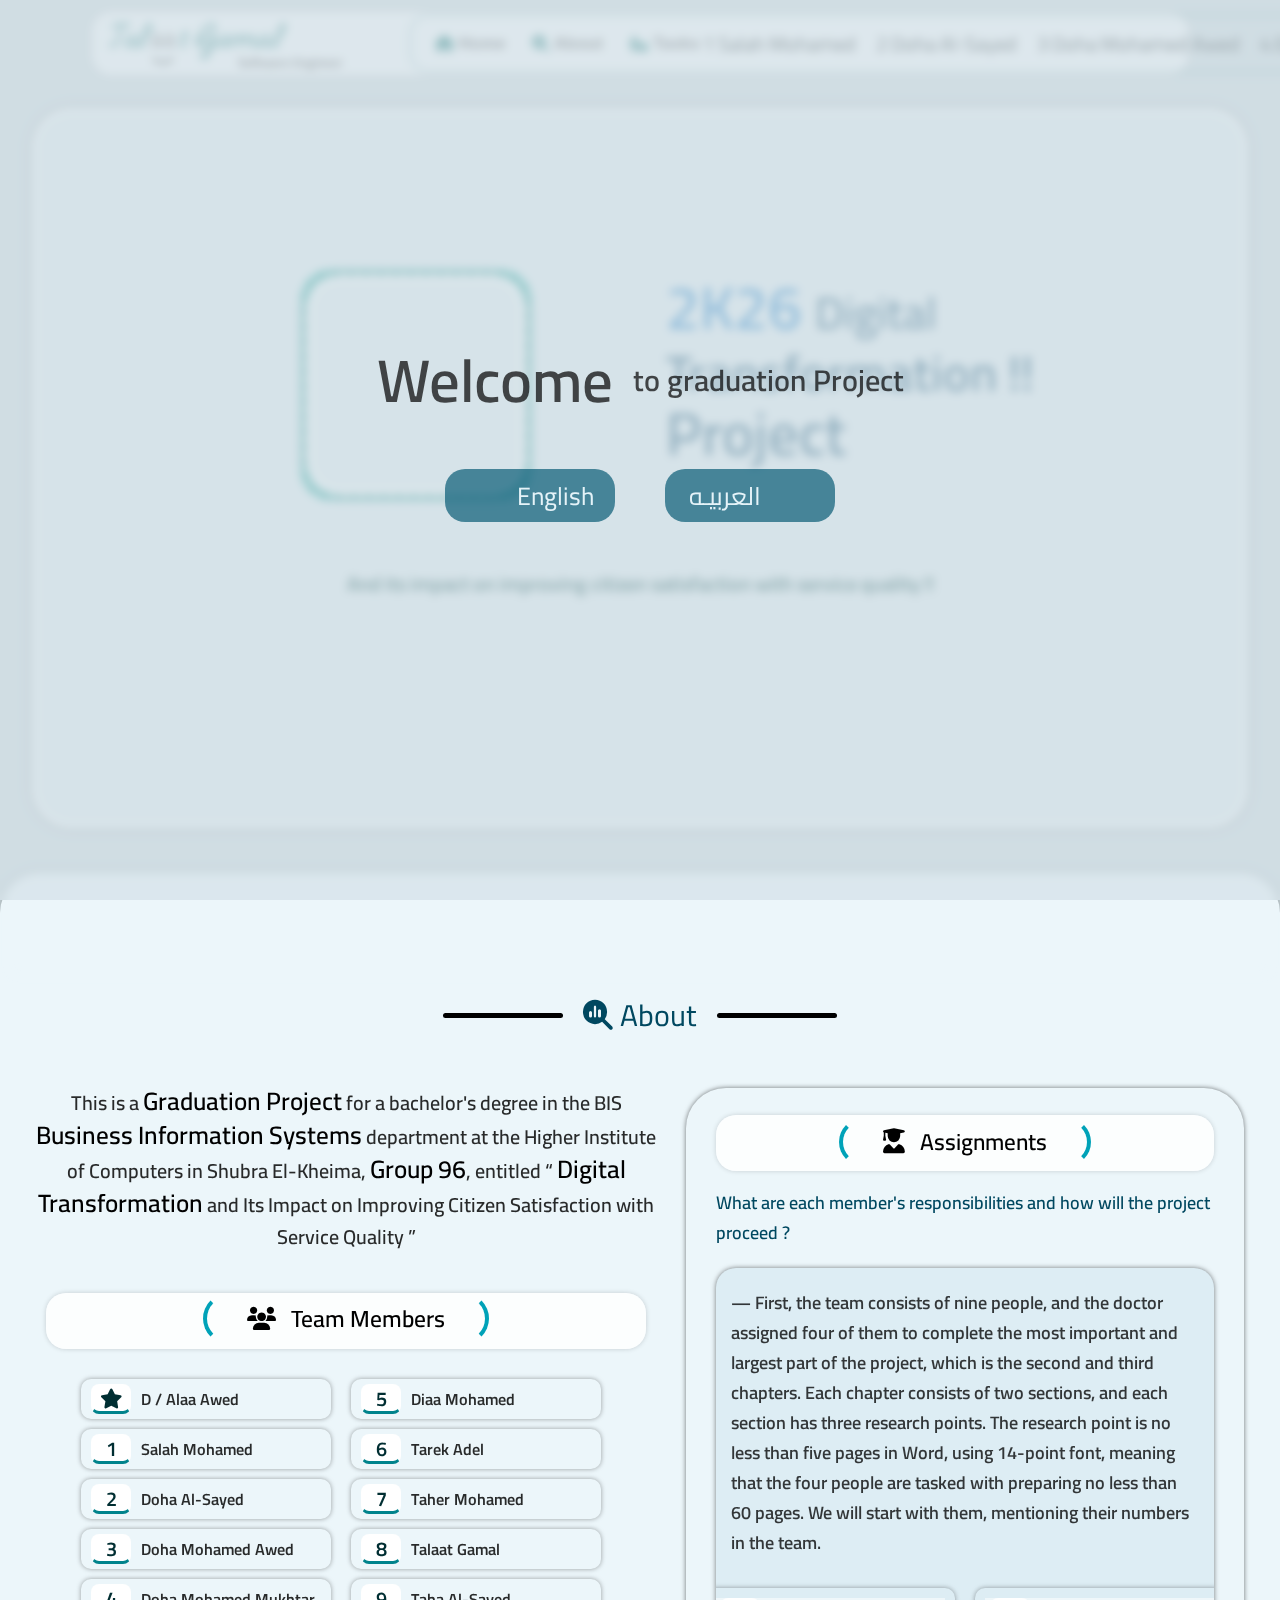
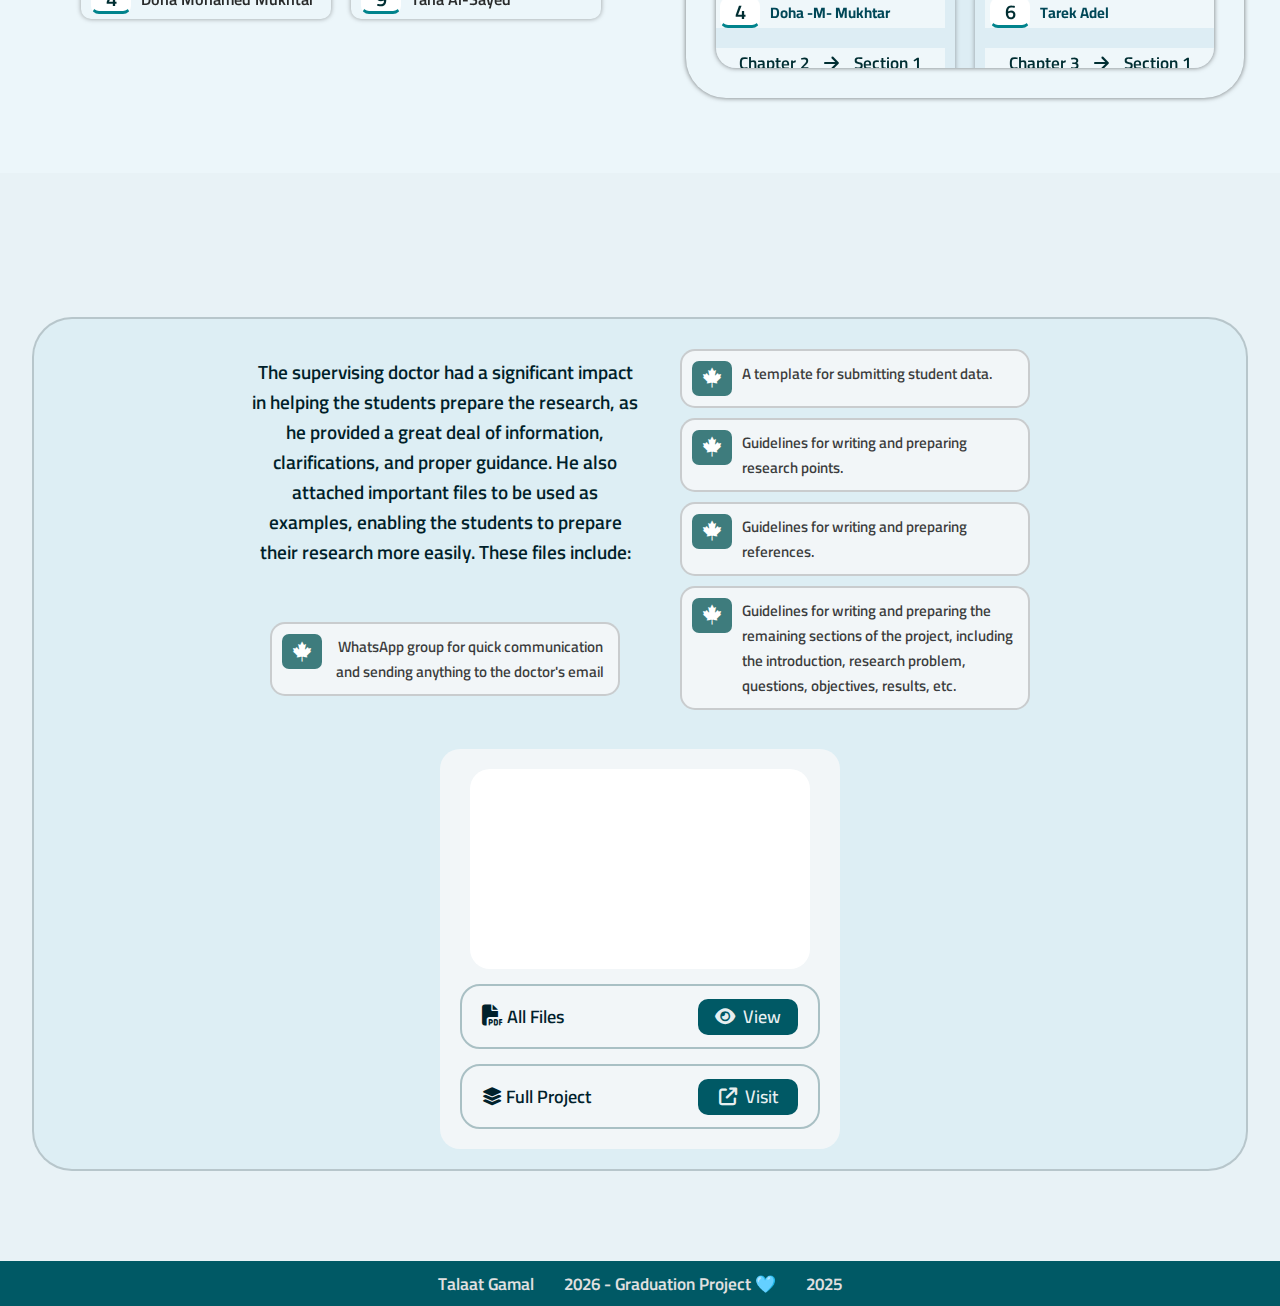
<file: index.html>
<!DOCTYPE html>
<html lang="en">
<head>
    <meta charset="UTF-8">
    <meta name="viewport" content="width=device-width, initial-scale=1.0">
    <title>Grad Project</title>
    <link rel="stylesheet" href="in/intro.css">
    <link rel="stylesheet" href="CSS/home.css">
    <link rel="stylesheet" href="CSS/about.css">
    <link rel="stylesheet" href="CSS/sidebar.css">
    <link rel="stylesheet" href="CSS/tasks.css">
    <link rel="stylesheet" href="CSS/style.css">
    <link rel="icon" href="https://cdn-icons-png.flaticon.com/512/201/201799.png">
    <!-- fonts -->
    <link rel="preconnect" href="https://fonts.googleapis.com">
    <link rel="preconnect" href="https://fonts.gstatic.com" crossorigin>
    <link href="https://fonts.googleapis.com/css2?family=Cairo:wght@500..800&family=Playwrite+IN:wght@100..400&display=swap" rel="stylesheet">    
    <!-- font awesome -->
    <link rel="stylesheet" href="https://cdnjs.cloudflare.com/ajax/libs/font-awesome/6.6.0/css/all.min.css">
    
</head>
<body id="body">

    
<!-- intro -->
    <div class="intro-page">
        <div class="intro" id="intro">

            <div class="nn-cover2" id="nn-cover2">
                <div class="in-intro2">
                    <h3 class="title"><span>Welcome</span> to graduation Project</h3>
                    <div class="lang">
                        <div class="en" id="en"><div class="img" id="img1"></div>English</div>
                        <div class="ar" id="ar">العربيـه <div class="img" id="img2"></div></div>
                    </div>
                </div>
            </div>

        </div>
    </div>
<!-- end intro -->


    <header>
        <a href="index.html" class="logo">
            <h2>Tal<span class="aa">aa</span>t Gamal <spana>Software Engineer</spana></h2>
        </a>
        <nav>
            <ul>
                <li><a href="#home"><i class="fa-solid fa-house"></i> Home</a></li>
                <li><a href="#about"><i class="fa-solid fa-magnifying-glass-chart"></i> About</a></li>
                <li class="dropdown">
                    <a href="#" id="tasksBtn"><i class="fa-solid fa-person-circle-check" id="tr"></i> Tasks</a>
                    <ul class="dropdown-menu" id="studentsList">
                        <li><h4 class="salah-btn    member-btn"><span>1</span> Salah Mohamed </h4></li>
                        <li><h4 class="doha-s-btn   member-btn"><span>2</span> Doha Al-Sayed </h4></li>
                        <li><h4 class="doha-m-a-btn member-btn"><span>3</span> Doha Mohamed Awed</h4></li>
                        <li><h4 class="doha-m-m-btn member-btn"><span>4</span> Doha Mohamed Mukhtar</h4></li>
                        <li><h4 class="diaa-btn     member-btn"><span>5</span> Diaa Mohamed</h4></li>
                        <li><h4 class="tarek-a-btn  member-btn"><span>6</span> Tarek Adel</h4></li>
                        <li><h4 class="taher-btn    member-btn"><span>7</span> Taher Mohamed</h4></li>
                        <li><h4 class="talaat-btn   member-btn"><span>8</span> Talaat Gamal</h4></li>
                        <li><h4 class="taha-btn     member-btn"><span>9</span> Taha Al-Sayed</h4></li>
                    </ul>
                </li>
                <li><a href="project.html"><i class="fa-solid fa-arrows-to-eye"></i> Full Project</a></li>
                <li><a href="https://talaatgamal.github.io/My-Portfolio/" target="_blank" id="dev"><i class="fa-solid fa-code"></i> Dev</a></li>
            </ul>
        </nav>
        <div class="side-icon" id="icon">
            <i class="fa-solid fa-bars" id="bars"></i>
            <i class="fa-solid fa-xmark" id="x-mark"></i>
        </div>
    </header>
    <div class="side" id="side">
        <div class="side-in">
            <!-- <i class="fa-solid fa-graduation-cap" id="i-log"><span>Senior 2K26</span></i> -->
            <div class="img"></div>
            <!-- <i class="fa-solid fa-user-graduate" id="i-log"><span>Senior 2026</span></i> -->
            <ul class="ul-1">
                <li><a href="#home"><i class="fa-solid fa-house"></i> Home</a></li>
                <li><a href="#about"><i class="fa-solid fa-magnifying-glass-chart"></i> About</a></li>
                <li class="dropdown2">
                    <a href="#" id="tasksBtn2"><i class="fa-solid fa-person-circle-check" id="tr"></i> Tasks</a>
                    <ul class="dropdown-menu2" id="studentsList2">
                        <div class="back">
                            <div class="back-btn" id="back-btn"><i class="fa-solid fa-arrow-up-wide-short"></i> Fold</div>
                            <i class="fa-solid fa-user-graduate" id="man"></i>
                        </div>
                        <li><h4 class="salah-btn    member-btn"><span>1</span> Salah Mohamed </h4></li>
                        <li><h4 class="doha-s-btn   member-btn"><span>2</span> Doha Al-Sayed </h4></li>
                        <li><h4 class="doha-m-a-btn member-btn"><span>3</span> Doha Mohamed Awed</h4></li>
                        <li><h4 class="doha-m-m-btn member-btn"><span>4</span> Doha Mohamed Mukhtar</h4></li>
                        <li><h4 class="diaa-btn     member-btn"><span>5</span> Diaa Mohamed</h4></li>
                        <li><h4 class="tarek-a-btn  member-btn"><span>6</span> Tarek Adel</h4></li>
                        <li><h4 class="taher-btn    member-btn"><span>7</span> Taher Mohamed</h4></li>
                        <li><h4 class="talaat-btn   member-btn"><span>8</span> Talaat Gamal</h4></li>
                        <li><h4 class="taha-btn     member-btn"><span>9</span> Taha Al-Sayed</h4></li>
                    </ul>
                </li>
                <li><a href="project.html"><i class="fa-solid fa-arrows-to-eye"></i> Full Project</a></li>
                <li><a href="https://talaatgamal.github.io/My-Portfolio/" target="_blank" id="dev2"><i class="fa-solid fa-code"></i> Developer</a></li>
            </ul>
        </div>
    </div>
    
    <div class="all-members-page" id="all-members-page">
        <!-- <div class="not-valid">
            <img src="https://cdn-icons-gif.flaticon.com/10606/10606616.gif" alt="">
            <h1>Tasks Page<span>Is Not Valid</span></h1>
        </div> -->
        <div class="doha-m-m member-page"  id="doha-m-m">
            
            <div class="front-info">
                    <div class="front-x">
                        <div class="card">
                        <div class="img">
                            <div class="imga-2" id="imga-2"></div>
                        </div>
                        <div class="card-content">
                            <div class="m-d">
                                <span><i class="fa-solid fa-user-graduate"></i> | Student</span><spana>Doha Mohamed Mokhtar</spana>
                            </div>
                            <hr>
                            <div class="m-d">
                                <span><i class="fa-solid fa-bolt"></i> | Task</span><spana>Chapter 2 <i class="fa-solid fa-arrow-right"></i> Section 1</spana>
                            </div>
                        </div>
                        </div>
                        <div class="anima">
                            <div class="img"></div>
                        </div>
                    </div>
                    <div class="front-content">
                        <h2>Chapter 2 / Digital Transformation</h2>
                        <h3>Section 1 / What is digital transformation ?</h3>
                        <h3>Search points and (( Requirements )) :</h3>
                        <ul>
                            <li><h4><span>★</span> Introduction </h4></li>
                            <li><h4><span>1</span> Concept and Rules of Digital Transformation </h4></li>
                            <li><h4><span>2</span> Features and technologies of digital transformation </h4></li>
                            <li><h4><span>3</span> Digital Transformation Technologies and Benefits </h4></li>
                            <li><h4><span>🖊️</span> References </h4></li>
                        </ul>
                    </div>
            </div>
            
            <!-- <div class="front-info">
                    <div class="card">
                        <div class="img"></div>
                        <div class="m-d">
                            <span><i class="fa-solid fa-user-graduate"></i> | Student</span><spana>Doha Mohamed Mokhtar</spana>
                        </div>
                        <hr>
                        <div class="m-d">
                            <span><i class="fa-solid fa-bolt"></i> | Mission</span><spana>Chapter 2 <i class="fa-solid fa-arrow-right"></i> Section 1</spana>
                        </div>
                    </div>
                    <div class="sec-view">
                        <div class="top">
                            <h2><span>Chapter 2<spana></spana></span>Digital Transformation</h2>
                            <h3><spanv>Section 1</spanv>What is digital transformation ?</h3>
                        </div>
                        <div class="points">
                            <div class="ul-info">
                                <h3>Search points</h3>
                                <div class="ico">
                                    <i class="fa-solid fa-magnifying-glass"></i>
                                    <i class="fa-solid fa-arrow-right-long"></i>
                                </div>
                            </div>
                            <ul>
                                <li><h4><span>1</span>Concept and Rules of Digital Transformation</h4></li>
                                <li><h4><span>2</span>Features and technologies of digital transformation</h4></li>
                                <li><h4><span>3</span>Digital Transformation Technologies and Benefits</h4></li>
                            </ul>
                        </div>
                    </div>
            </div> -->
            <div class="project">
                <div class="pro-content">
                    <div class="pc-in">
                        <h3>الفصل الثاني : التحول الرقمي</h3>
                        <h4>المبحث الاول : ماهية التحول الرقمي</h4>
                        <h5 class="pc-intro">مقدمه</h5>
                        <h5 class="pc-content">

                            يشهد العالم اليوم ثورة رقمية غير مسبوقة أحدثت تغييرات جذرية في أنماط الحياة والعمل والإدارة،
                            حيث أصبح الاعتماد على التكنولوجيا الحديثة جزءًا لا يتجزأ من التطور الاقتصادي والاجتماعي في
                            مختلف الدول. وفي ظل هذا الواقع الجديد، برز مفهوم التحول الرقمي بوصفه أحد أهم المفاهيم التي 
                            تعبر عن الانتقال من الأساليب التقليدية إلى النظم الرقمية المتكاملة، بما يحقق الكفاءة والشفافية وسرعة
                            الإنجاز. فالتحول الرقمي لم يعد مجرد استخدامٍ للأجهزة أو البرمجيات، بل يمثل عملية شاملة لإعادة
                            هيكلة العمليات الإدارية والتنظيمية والثقافية داخل المؤسسات، بحيث تصبح التقنية محورًا رئيسيًا في
                            جميع مراحل الإنتاج وتقديم الخدمات.
                            
                            ويعد هذا التحول ضرورة إستراتيجية في عصر تتسارع فيه التغيرات التكنولوجية والمعلوماتية، إذ
                            تسعى الدول والمؤسسات إلى الاستفادة من الإمكانات الرقمية لتطوير الأداء المؤسسي وتحسين جودة
                            الخدمات المقدمة للمواطنين. كما يرتبط التحول الرقمي ارتباطًا وثيقًا بمفاهيم الابتكار والإبداع، حيث
                            يسهم في خلق بيئة عمل مرنة ومفتوحة على التطوير المستمر. ومن هذا المنطلق، يتناول هذا المبحث
                            مفهوم التحول الرقمي من حيث نشأته وتطوره وأبعاده وقواعده الأساسية، مع بيان العلاقة بينه وبين
                            الابتكار، وتسليط الضوء على أبرز التحديات التي تواجه تطبيقه في الواقع العملي

                        </h5>
                        <h5 class="pc-intro2">
                            أولا : مفهوم وقواعد التحول الرقمي (Digital Transformation)
                        </h5>
                        <h5 class="pc-content">

                            يُعد التحول الرقمي (Digital Transformation) ظاهرة عالمية شاملة، لا تقتصر على قطاع أو
                            مجال بعينه، بل تمثل عملية تحول شاملة وممنهجة تهدف إلى دمج التكنولوجيا الرقمية في جميع جوانب
                            المؤسسة. إنها ليست مجرد ترقية تكنولوجية أو إضافة أدوات جديدة، بل هي عملية استراتيجية عميقة
                            تؤدي إلى تغيير جذري في طريقة عمل المؤسسات، وكيفية تقديمها للقيمة لعملائها، بل وتغيير نماذج
                            أعمالها بالكامل. هذا التحول يتجاوز بكثير مجرد رقمنة العمليات الورقية أو استخدام بعض التقنيات
                            الحديثة، بل هو إعادة هيكلة شاملة تتطلب إعادة التفكير في نماذج الأعمال، والثقافة التنظيمية،
                            والعمليات التشغيلية، وتجارب العملاء والموظفين، بهدف تحقيق مرونة أكبر وكفاءة أعلى وميزة تنافسية
                            مستدامة في عصر الاقتصاد الرقمي المتسارع.

                        </h5>
                        <h5 class="pc-intro">
                            <span class="i-1">&#9710</span> التعريفات الأكاديمية والتمييز بين المفاهيم
                        </h5>
                        <h5 class="pc-content">

                            تعددت تعريفات التحول الرقمي في الأدبيات الأكاديمية والإدارية بتعدد الأبعاد التي يتناولها كل باحث أو
                            مدرسة فكرية. وللوصول إلى فهم شامل، يجب التمييز بين التحول الرقمي والمفاهيم المرتبطة به مثل
                            الرقمنة والتحويل الرقمي.
                            <h5 class="pc-intro"><span class="i-1">&#9679</span> التمييز بين الرقمنة والتحويل الرقمي والتحول الرقمي</h5>
                            <ul>
                                <li>
                                    <span class="true">&#10003</span>
                                    الرقمنة (Digitization): هي عملية تحويل المعلومات التناظرية (Analog) إلى صيغة
                                    رقمية (Digital). مثال: تحويل ملف ورقي إلى ملف PDF. هذه عملية تقنية بسيطة لا تغير
                                    من طبيعة العمليات الأساسية.
                                </li>
                                <li>
                                    <span class="true">&#10003</span>
                                    التحويل الرقمي (Digitalization): هي عملية استخدام التقنيات الرقمية لتحسين أو تغيير
                                    العمليات التجارية القائمة. مثال: استخدام البريد الإلكتروني بدلاً من البريد العادي، أو أتمتة
                                    عملية إدخال البيانات. هذه العملية تزيد من الكفاءة ولكنها لا تغير نموذج العمل.
                                </li>
                                <li>
                                    <span class="true">&#10003</span>
                                    التحول الرقمي (Digital Transformation): هو عملية استراتيجية شاملة تستخدم التقنيات
                                    الرقمية لإعادة ابتكار نماذج الأعمال والعمليات والثقافة التنظيمية، بهدف تحسين تجربة العميل
                                    وتحقيق الكفاءة التشغيلية والنمو المستدام. هو تغيير في &quot;كيفية&quot; عمل المؤسسة بالكامل.
                                </li>
                            </ul>
                            <h5 class="pc-intro"><span class="i-1">&#9679</span> المحاور الرئيسية لتعريف التحول الرقمي</h5>
                            يمكن تصنيف التعريفات الأكاديمية للتحول الرقمي إلى ثلاثة محاور رئيسية متكاملة :
                            <ul>
                                <li>
                                    <span class="true">&#10003</span>
                                    
                                    المحور الاستراتيجي والقيادي: يركز على أن التحول الرقمي هو في جوهره تغيير استراتيجي
                                    يهدف إلى إعادة تشكيل المؤسسة بالكامل. يُعرف على أنه استخدام التكنولوجيا الرقمية لإعادة

                                    تشكيل نماذج الأعمال والعمليات والثقافة التنظيمية لتلبية متطلبات السوق المتغيرة وخلق قيمة
                                    جديدة للعملاء. هذا التغيير ليس تكتيكياً أو مرحلياً، بل هو تحول استراتيجي تقوده القيادة العليا
                                    ويهدف إلى تحقيق ميزة تنافسية مستدامة في بيئة الأعمال الديناميكية. يتطلب هذا البعد من
                                    القيادة العليا تبني رؤية واضحة للمستقبل الرقمي للمؤسسة وتحديد الأولويات الاستثمارية في
                                    التقنيات التي تدعم هذه الرؤية.
                                    
                                </li>
                                <li>
                                    <span class="true">&#10003</span>
                                    
                                    المحور التكنولوجي والبنية التحتية: يرى هذا المنظور أن التحول الرقمي هو عملية دمج
                                    التكنولوجيا الرقمية في جميع مجالات الأعمال، مما يؤدي إلى تغييرات جوهرية في كيفية عمل
                                    المؤسسات وتقديمها للقيمة للعملاء. يشمل ذلك تبني تقنيات مثل الحوسبة السحابية، والذكاء
                                    الاصطناعي، والبيانات الضخمة، وإنترنت الأشياء، بهدف أتمتة العمليات وتحسين الكفاءة
                                    التشغيلية. لا يقتصر الأمر على مجرد تطبيق التقنيات، بل على كيفية استخدام هذه التقنيات لربط
                                    الأجزاء المختلفة للمؤسسة وخلق منظومة عمل متكاملة وذكية قادرة على التفاعل السريع مع
                                    التغيرات.
                                    
                                </li>
                                <li>
                                    <span class="true">&#10003</span>
                                    
                                    المحور الثقافي والتنظيمي: يُعتبر هذا المنظور الأكثر أهمية والأصعب تطبيقاً، حيث يؤكد أن
                                    التحول الرقمي يتطلب بالضرورة تغييراً في الثقافة التنظيمية والعقلية السائدة داخل المؤسسة.
                                    يجب تبني ثقافة التجريب، والتعاون، والتعلم المستمر، وتمكين الموظفين من استخدام الأدوات
                                    الرقمية بفعالية. بدون هذا التغيير الثقافي، تظل الجهود التكنولوجية مجرد أدوات غير مستغلة
                                    بالكامل. يركز هذا البعد على إدارة التغيير، وتطوير المهارات الرقمية، وخلق بيئة عمل مرنة
                                    ومبتكرة تدعم التفكير الرشيق (Agile Mindset).
                                    
                                </li>
                            </ul>
                            <span style="font-weight: bold;">الخلاصة:</span> التحول الرقمي هو رحلة مستمرة من التكيف والابتكار، محورها الأساسي هو العميل
                            والبيانات، وهدفها هو تحقيق النمو والكفاءة من خلال الاستفادة القصوى من الإمكانيات التي توفرها
                            التقنيات الرقمية.

                        </h5>
                    </div>
                </div>
                <div class="title">
                    <h2><hr> <i class="fa-solid fa-bolt"></i>Task Download<hr></h2>
                    <div class="t-in">
                        <h3><i class="fa-solid fa-download"></i> PDF</h3>
                        <h3><i class="fa-solid fa-download"></i> WORD</h3>
                    </div>
                    <div class="hint">
                        <div class="img"></div>
                        <h2>Hint</h2>
                    </div>
                </div>
            </div>
        </div>
        
        <div class="salah    member-page"  id="salah"></div>
        <div class="doha-s   member-page"  id="doha-s"></div>
        <div class="doha-m-a member-page"  id="doha-m-a"></div>
        <div class="doha-m-m member-page"  id="doha-m-m"></div>
        <div class="diaa     member-page"  id="diaa"></div>
        <div class="tarek-a  member-page"  id="tarek-a"></div>
        <div class="taher    member-page"  id="taher"></div>
        <div class="talaat   member-page"  id="talaat"></div>
        <div class="taha     member-page"  id="taha"></div>
    </div>
    
    <div class="main" id="main">
        <section class="home" id="home" >
            <div class="middle">
                <h2>
                    <span class="sdf">
                        <div class="img">
                            <div class="img-ink"></div>
                                <div class="air" id="air"></div>
                                <div class="air2" id="air2"></div>
                            
                        </div>
                        <div class="vg">
                            <div class="spanx">2K26</div> <span>Digital</span>
                            <div class="tr">Transformation !!</div>
                            Project
                        </div>
                    </span> 
                </h2>
                <h3>And its impact on improving citizen satisfaction with service quality !!</h3>
            </div>
        </section>
        <section class="about" id="about">
            <div class="bordH"></div>
            <div class="title">
                <hr>
                <h2><i class="fa-solid fa-magnifying-glass-chart"></i> About</h2>
                <hr>
            </div>
            <div class="content">
                <div class="info">
                    <h2>This is a <span>Graduation Project</span> for a bachelor's degree in the BIS <span>Business Information Systems</span> department at the Higher Institute of Computers in Shubra El-Kheima, <span>Group 96</span>, entitled “ <span>Digital Transformation</span> and Its Impact on Improving Citizen Satisfaction with Service Quality ”</h2>
                    <h3><span><i class="fa-solid fa-users"></i> Team Members</span> </h3>
                    <ul>
                        <li><h4><span><i class="fa-solid fa-star"></i></span> D / Alaa Awed</h4></li>
                        <li><h4><span>1</span> Salah Mohamed </h4></li>
                        <li><h4><span>2</span> Doha Al-Sayed </h4></li>
                        <li><h4><span>3</span> Doha Mohamed Awed</h4></li>
                        <li><h4><span>4</span> Doha Mohamed Mukhtar</h4></li>
                        <li><h4><span>5</span> Diaa Mohamed</h4></li>
                        <li><h4><span>6</span> Tarek Adel</h4></li>
                        <li><h4><span>7</span> Taher Mohamed</h4></li>
                        <li><h4><span>8</span> Talaat Gamal</h4></li>
                        <li><h4><span>9</span> Taha Al-Sayed</h4></li>
                    </ul>
                </div>
                <div class="hint">
                    <div class="title">
                        <h2><span><i class="fa-solid fa-user-graduate"></i> Assignments </span></h2>
                    </div>
                    <h4>What are each member's responsibilities and how will the project proceed ?</h4>
                    <div class="hint-in">
                        <div class="hint-in-v">
                            <h4 class="v4">— First, the team consists of nine people, and the doctor assigned four of them to complete the most important and largest part of the project, which is the second and third chapters. Each chapter consists of two sections, and each section has three research points. The research point is no less than five pages in Word, using 14-point font, meaning that the four people are tasked with preparing no less than 60 pages. We will start with them, mentioning their numbers in the team.</h4>
                            <ul>
                                <li>
                                    <h4>
                                        <div class="spana">
                                            <span>4</span> Doha -M- Mukhtar 
                                        </div>
                                        <div class="spana2">
                                            Chapter 2 <i class="fa-solid fa-arrow-right"></i> Section 1
                                        </div>
                                    </h4>
                                </li>
                                <li>
                                    <h4>
                                        <div class="spana">
                                            <span>5</span> Diaa Mohamed
                                        </div>
                                        <div class="spana2">
                                            Chapter 2 <i class="fa-solid fa-arrow-right"></i> Section 2
                                        </div>
                                    </h4>
                                </li>
                                <li>
                                    <h4>
                                        <div class="spana">
                                            <span>6</span> Tarek Adel
                                        </div>
                                        <div class="spana2">
                                            Chapter 3 <i class="fa-solid fa-arrow-right"></i> Section 1
                                        </div>
                                    </h4>
                                </li>
                                <li>
                                    <h4>
                                        <div class="spana">
                                            <span>7</span> Taher Mohamed
                                        </div>
                                        <div class="spana2">
                                            Chapter 3 <i class="fa-solid fa-arrow-right"></i> Section 2
                                        </div>
                                    </h4>
                                </li>
                            </ul>
                            <h4 class="v4">— After completing the two chapters, the rest of the team's task is to complete the research and project according to the doctor's instructions. We will start with them, mentioning their numbers in the team.</h4>
                            <ul class="ul-2">
                                <li>
                                    <h4>
                                        <div class="spana">
                                            <span>1</span> Salah Mohamed
                                        </div>
                                        <div class="spana2">
                                            Cover - Thanks Page - Index - Intro
                                        </div>
                                    </h4>
                                </li>
                                <li>
                                    <h4>
                                        <div class="spana">
                                            <span>2</span> Doha Al-Sayed
                                        </div>
                                        <div class="spana2">
                                            Importance - Objectives - The Problem
                                        </div>
                                    </h4>
                                </li>
                                <li>
                                    <h4>
                                        <div class="spana">
                                            <span>3</span> Doha -M- Awed
                                        </div>
                                        <div class="spana2">
                                            Questions - Terminology
                                        </div>
                                    </h4>
                                </li>
                                <li>
                                    <h4>
                                        <div class="spana">
                                            <span>8</span> Talaat Gamal
                                        </div>
                                        <div class="spana2">
                                            Answering questions - Search Results
                                        </div>
                                    </h4>
                                </li>
                                <li>
                                    <h4>
                                        <div class="spana">
                                            <span>9</span> Taha Al-Sayed
                                        </div>
                                        <div class="spana2">
                                            Recommendations - Writing References
                                        </div>
                                    </h4>
                                </li>
                            </ul>
                        </div>
                    </div>
                </div>
            </div>
        </section>
        <div class="other">
            <!-- <h4><span><i class="fa-solid fa-users"></i> The professor’s support</span> </h4> -->
            <div class="foot-in">
                <div class="love"></div>
                <h1>
                    The supervising doctor had a significant impact in helping the students prepare the research, as he provided a great deal of information, clarifications, and proper guidance. He also attached important files to be used as examples, enabling the students to prepare their research more easily. These files include:
                    <ul>
                        <li><h3><span><i class="fa-brands fa-canadian-maple-leaf"></i></span>WhatsApp group for quick communication and sending anything to the doctor's email</h3></li>
                    </ul>
                </h1>
                <ul class="fu">
                    <li><h3><span><i class="fa-brands fa-canadian-maple-leaf"></i></span>A template for submitting student data.</h3></li>
                    <li><h3><span><i class="fa-brands fa-canadian-maple-leaf"></i></span>Guidelines for writing and preparing research points.</h3></li>
                    <li><h3><span><i class="fa-brands fa-canadian-maple-leaf"></i></span>Guidelines for writing and preparing references.</h3></li>
                    <li><h3><span><i class="fa-brands fa-canadian-maple-leaf"></i></span>Guidelines for writing and preparing the remaining sections of the project, including the introduction, research problem, questions, objectives, results, etc.</h3></li>
                </ul>
                <div class="files">
                    <div class="img"></div>
                    <div class="file"><h2><spanv><i class="fa-solid fa-file-pdf" style="font-size: 21px;"></i> All Files</spanv> <span><a href="https://drive.google.com/drive/folders/1DANPOr-0HnmuuJyqhZOG_daUxFhNZ9x4?usp=drive_link"><i class="fa-solid fa-eye"></i> View</a></span></h2></div>
                    <div class="file"><h2><spanv><i class="fa-solid fa-layer-group"></i> Full Project</spanv> <span><a href="project.html"><i class="fa-solid fa-arrow-up-right-from-square"></i> Visit</a></span></h2></div>
                </div>
            </div>
        </div>
        <footer>
            <h3>Talaat Gamal</h3>
            <h3>2026 - Graduation Project 🩵</h3>
            <h3>2025</h3>
        </footer>
    </div>
    <script src="in/intro.js"></script>
    <script src="JS/sidbar.js"></script>
    <script src="JS/tasks.js"></script>
    <script src="JS/main.js"></script>
</body>
</html>
</file>
<file: in/intro.css>
.intro{
    width: 100vw;
    height: 100vh;
    background-color: #d4e1e7af;
    backdrop-filter: blur(5px);
    position: fixed;
    top: 0px;
    left: 0px;
    z-index: 10;
    display: flex;
    align-items: center;
    justify-content: center;
    flex-direction: column;
    transition: 1s;
    opacity: 1;
}
.intro .in-intro{
    display: flex;
    align-items:  center;
    justify-content: center;
    min-width: max-content;
    gap: 20px;
}
.intro .nn-cover{
    width: 0%;
    display: flex;
    align-items: center;
    justify-content: center;
    overflow: hidden;
    transition: 1.5s;
    margin-bottom: 50px;
    padding: 10px;
}
.intro h2{
    color: var(--day_color_1);
    font-family: "Playwrite IN", cursive;
    font-optical-sizing: auto;
    font-weight: 500;
    font-style: normal;
    font-size: 30px;
}
.intro h2 .aa{
    border: #00000000 solid 3px;
    border-bottom: var(--day_color_2) solid 3.5px;
    border-radius: 100px;
    color: var(--day_color_2);
}
.intro h2 spana{
    position: relative;
    left: -50px;
    top: 20px;
    font-size: 15px;
    font-weight: 700;
    color: var(--day_color_3);
}
.intro .icon{
    font-size: 40px;
    font-weight: 600;
    line-height: 50px;
    display: inline-flex;
    align-items:  center;
    justify-content: center;
    gap: 20px;
    border-radius: 20px;
    min-width: 250px;
    color: var(--day_color_1);
}
.intro hr{
    border: none;
    width: 30px;
    height: 70px;
    background-color: rgba(0, 86, 91, 0.847);
    margin-right: 35px;
    border-radius: 5px;
    box-shadow: #00000066 0px 0px 10px 0px;
    animation: hr 3.5s infinite linear;
}
@keyframes hr {
    0%{
        transform: translateY(0px);
    }
    30%{
        transform: translateY(-5px);
    }
    70%{
        transform: translateY(5px);
    }
    100%{
        transform: translateY(0px);
    }
}
.hr-line{
    display: flex;
    align-items: center;
    justify-content: center;
    gap: 20px;
}
.intro .nn-cover2{
    width: 100%;
    display: flex;
    align-items: center;
    justify-content: center;
    overflow: hidden;
    transition: 2s;
    padding: 10px;
    opacity: 0;
}
.intro .in-intro2{
    display: flex;
    align-items: center;
    justify-content: center;
    flex-direction: column;
    min-width: 400px;
    min-height: 130px;
}
.in-intro2 .title{
    color: #000000b4;
    display: flex;
    align-items: center;
    /* justify-content: center; */
    flex-wrap: wrap;
    gap: 20px;
    font-size: 30px;
    line-height: 30px;
    font-weight: 620;
    padding: 10px;
}
.in-intro2 .title span{
    font-size: 60px;
    line-height: 30px;
    font-weight: 620;
}
.lang{
    display: flex;
    align-items: center;
    justify-content: center;
    flex-wrap: wrap;
    /* flex-direction: column; */
    gap: 50px;
    border-radius: 20px;
    min-height: 100px;
    margin-top: 40px;
    padding: 20px;
}
.lang .en,.ar{
    display: flex;
    align-items: center;
    justify-content: center;
    gap: 10px;
    font-size: 25px;
    background-color: #005772ad;
    /* border: #00726e00 solid 5px;
    border-left: #ffffff solid 5px;
    border-right: #ffffff solid 5px;
    box-shadow: #00000066 0px 0px 10px 0px; */
    color: var(--day_B_color_1);
    height: 53px;
    width: 170px;
    border-radius: 20px;
    cursor: pointer;
    transition: 0.5s;
}
.lang .en:hover{
    background-color: #00514e;
    transform: translateY(-5px);
}
.lang .ar:hover{
    background-color: #00514e;
    transform: translateY(-5px);
}
.lang .img{
    width: 40px;
    height: 30px;
    background-position: center;
    background-size: cover;
}
#img1{
    background-image: url(https://static.vecteezy.com/system/resources/thumbnails/002/399/741/small/american-flag-icon-vector.jpg);
    background-position: 20% 50%;
}
#img2{
    background-image: url(https://img.freepik.com/premium-vector/national-flag-world-egypt_180401-1660.jpg?semt=ais_hybrid&w=740&q=80);
}
@media (max-width:890px) {
    .in-intro2{
        margin-bottom: 200px;
    }
    .in-intro2 .title{
        font-size: 38px;
        color: #00413ec2;
    }
    .lang{
        gap: 20px;
    }
    .lang .en,.ar{
        height: 53px;
        width: 300px;
        border-radius: 15px;
    }
}
</file>
<file: CSS/home.css>
.home{
    width: 100vw;
    min-height: 96vh;
    display: flex;
    align-items: center;
    justify-content: center;
    padding-top: 9vh;
}
.home .middle{
    background-color: #ecf6fa8f;
    width: 85vw;
    min-height: 80vh;
    backdrop-filter: blur(5px);
    border-radius: 40px;
    box-shadow: #0000005b 0px 0px 10px 0px;
    display: flex;
    align-items: center;
    justify-content: start;
    flex-direction: column;
    padding-top: 18vh;
    border: #ffffffa9 solid 5px;
    transition: 1s;
}
.home .middle h2{
    background: linear-gradient(180deg , var(--day_color_9) ,var(--day_color_9) , #001212 ,var(--day_color_9) , var(--day_color_9));
    -webkit-background-clip: text;
    -webkit-text-fill-color: transparent;
}
.home .middle h2 .sdf{
    display: inline-flex;
    align-items: center;
    justify-content: center;
    flex-wrap: wrap;
    gap: 40px;
}
.home .img{
    background-image: url(https://cdn-icons-gif.flaticon.com/9066/9066421.gif);
    background-position: center;
    background-size: cover;
    width: 220px;
    height: 220px;
    border-radius: 35px;
    display: flex;
    align-items: center;
    justify-content: center;
    box-shadow: #00000074 0px 0px 10px 0px;
    margin-left: 60px;
    margin-right: 60px;
    border: #ffffff solid 5px;
}
.air{
    will-change: transform;
    width: 230px;
    height: 230px;
    position: absolute;
    z-index: -1;
    animation: air 10s infinite linear;
    border: var(--day_color_1) dashed 5px;
    border-radius: 30px;
}
@keyframes air {
    0%{
        transform: rotate(0deg);
    }
    100%{
        transform: rotate(360deg);
    }
}
.air2{
    will-change: transform;
    width: 230px;
    height: 230px;
    position: absolute;
    z-index: -1;
    animation: air2 13s infinite linear;
    border: #00afa0 double 8px;
    border-radius: 30px;
}
@keyframes air2 {
    0%{
        transform: rotate(0deg);
    }
    100%{
        transform: rotate(-360deg);
    }
}
.home .middle h3{
    color: #003f3d;
    font-weight: 650;
    font-size: 20px;
    margin-top: 70px;
}
.vg{
    line-height: 70px;
    padding: 0px 0px 30px 0px;
    font-size: 80px;
    color: var(--day_color_1);
}
.vg span{
    font-size: 50px;
}
.tr{
    font-size: 60px;
    font-weight: 600;
}
.spanx{
    display: inline-flex;
}
@media (max-width:1300px) {
    .home .middle{
        width: 95vw;
        margin-top: 3vh;
        margin-bottom: 5vh;
    }
    .home .middle h2{
        background: none;
        -webkit-background-clip: initial;
        -webkit-text-fill-color: initial;
        text-shadow: #ffffff 0px 0px 5px;
    }
    .home .middle h2 .sdf{
        gap: 80px;
    }
    .spanx{
        font-weight: 600;
        background: none;
        -webkit-background-clip: initial;
        -webkit-text-fill-color: initial;
        color: rgb(0, 109, 187);
        text-shadow: #ffffff 0px 0px 5px;
    }
    .vg{
        line-height: 60px;
        padding: 0px 0px 30px 0px;
        font-size: 60px;
        font-weight: 600;
        color: #004365;
    }
    .vg span{
        font-size: 45px;
        font-weight: 600;
    }
    .tr{
        font-size: 50px;
        font-weight: 620;
    }
    
}
@media (max-width:800px) {
    
    .home .middle{
        width: 100vw;
        backdrop-filter: blur(3px);
        padding-top: 12vh;
        padding-bottom: 5vh;
        margin-top: 1vh;
        border-left-color: #ffffff00;
        border-right-color: #ffffff00;
        background-color: #ecf6fa87;
    }
    .home .middle h3{
        font-size: 20px;
        margin: 40px 10px 0px 10px;
        text-align: center;
        line-height: 25px;
    }
    .home .img{
        width: 210px;
        height: 210px;
    }
    .air{
        width: 210px;
        height: 210px;
        border-radius: 30px;
        border: var(--day_color_1) dashed 6px;
    }
    .air2{
        width: 210px;
        height: 210px;
        border-radius: 30px;
        border: rgb(28, 28, 28) double 9px;
    }
}
</file>
<file: CSS/about.css>
.about{
    background-color: #ecf6fa;
    backdrop-filter: blur(5px);
    width: 100vw;
    min-height: 100vh;
    border-radius: 40px 40px 0px 0px;
    box-shadow: #0000003b 0px 0px 10px 0px;
    padding-bottom: 10vh;
    overflow: hidden;
    padding: 20px;
}
.about .bordH{
    width: 100%;
    max-height: 10px;
    background-color: #ecf6fa;
    box-shadow: #ecf6fa 0px 0px 10px 10px;
    padding-bottom: 8vh;
}
.about .title{
    display: flex;
    align-items: center;
    justify-content: center;
    gap: 20px;
    width: 100%;
    height: 90px;
    padding-top: 10px;
}
.about .title h2{
    min-width: max-content;
    color: #004860;
}
.about .title hr{
    border: none;
    background-color: #000000;
    width: 120px;
    height: 5px;
    border-radius: 20px;
}
.about .content{
    min-height: 75vh;
    display: flex;
    align-items: center;
    justify-content: center;
    flex-wrap: wrap;
    gap: 30px;
}
.about .content .info{
    width: 50%;
    min-width: 400px;
    min-height: 75vh;
    display: flex;
    align-items: center;
    justify-content: start;
    flex-direction: column;
    gap: 20px;
    padding-top: 30px;
    overflow: hidden;
}
.about .content .info h2{
    max-width: 680px;
    line-height: 32px;
    font-size: 20px;
    font-weight: 600;
    text-align: center;
}
.about .content .info h2 span{
    font-size: 25px;
    font-weight: 600;
    color: rgb(0, 0, 0);
}
.about .content .info h3{
    font-weight: 600;
    background-color: #ffffffd2;
    border-radius: 20px;
    padding: 0px 20px 5px 20px;
    width: 100%;
    max-width: 600px;
    display: flex;
    align-items: center;
    justify-content: center;
    gap: 20px;
    margin-top: 20px;
    box-shadow: #0000002b 0px 0px 5px 0px;
}
.about .content .info h3 span{
    display: flex;
    align-items: center;
    justify-content: center;
    gap: 15px;
    font-weight: 600;
    color: rgb(0, 0, 0);
    border: #00000000 solid 4px;
    border-left: #00a2b8 solid 4px;
    border-right: #00a2b8 solid 4px;
    padding: 0px 40px 0px 40px;
    border-radius: 30px;
}
.about .content ul{
    list-style: none;
    display: flex;
    align-items: start;
    justify-content: start;
    flex-direction: column;
    flex-wrap: wrap;
    gap: 10px;
    width: 550px;
    min-width: 400px;
    height: 300px;
    overflow: hidden;
    padding: 10px;
}
.about .content ul li h4{
    display: flex;
    align-items: start;
    justify-content: start;
    gap: 10px;
    padding: 5px 10px 5px 10px;
    border-radius: 10px;
    font-size: 16px;
    min-width: 250px;
    max-width: 250px;
    font-weight: 650;
    box-shadow: #0000005d 0px 0px 5px 0px;
}
.about .content ul li span{
    width: 40px;
    height: 30px;
    display: flex;
    align-items: center;
    justify-content: center;
    background-color: #ffffff;
    border: #00000000 solid 2px;
    border-bottom: #00838c solid 3px;
    border-radius: 8px;
    color: rgb(0, 46, 50);
    font-size: 20px;
    font-weight: 650;
}
.about .content .hint{
    width: 45%;
    min-width: 400px;
    min-height: 400px;
    min-height: 65vh;
    display: flex;
    align-items: center;
    justify-content: start;
    flex-direction: column;
    gap: 20px;
    background-color: #ECF6FA;
    box-shadow: #00000089 0px 0px 5px 0px;
    border-radius: 40px;
    overflow: hidden;
    padding: 20px 30px 30px 30px;
}
.about .content .hint .title{
    display: flex;
    align-items: center;
    justify-content: left;
    width: 100%;
    height: 60px;
}
.about .content .hint .title h2{
    background-color: #ffffffd2;
    box-shadow: #00000028 0px 0px 5px 0px;
    width: 100%;
    border-radius: 20px;
    line-height: 40px;
    display: flex;
    align-items: center;
    justify-content: center;
    font-size: 23px;
    font-weight: 600;
    padding: 3px;
    padding-bottom: 5px;
}
.about .content .hint .title h2 i{
    font-size: 25px;
}
.about .content .hint h4{
    line-height: 30px;
    font-weight: 600;
    font-size: 18px;
    color: #004860;
}
.about .content .hint .v4{
    color: #000000c5;
    font-weight: 630;
}
.about .content .hint .title h2 span{
    display: flex;
    align-items: center;
    justify-content: center;
    gap: 15px;
    font-weight: 600;
    color: rgb(0, 0, 0);
    border: #00000000 solid 4px;
    border-left: #00a2b8 solid 4px;
    border-right: #00a2b8 solid 4px;
    padding: 0px 40px 0px 40px;
    border-radius: 30px;
}
.hint-in{
    background-color: #14779e11;
    width: 100%;
    min-width: 380px;
    padding: 15px;
    padding-top: 20px;
    padding-bottom: 20px;
    height: 400px;
    overflow-x: hidden;
    overflow-y: auto;
    scrollbar-width: thin;
    border-radius: 20px;
    box-shadow: #00000082 0px 0px 5px 0px;
}
.hint-in-v{
    display: flex;
    align-items: center;
    justify-content: center;
    flex-direction: column;
    gap: 20px;
    color: #000000;
}
.about .content .hint ul{
    align-items: center;
    justify-content: start;
    flex-direction: column;
    flex-wrap: wrap;
    gap: 10px;
    width: 550px;
    min-width: 400px;
    overflow: hidden;
    padding: 10px;
}
.about .content .hint .ul-2{
    min-height: 500px;
}
.about .content .hint ul li h4{
    display: flex;
    align-items: start;
    justify-content: start;
    flex-direction: column;
    gap: 20px;
    padding: 10px;
    border-radius: 10px;
    font-size: 15px;
    min-width: 250px;
    max-width: 250px;
    font-weight: 630;
    box-shadow: #0000005d 0px 0px 5px 0px;
}
.about .content .hint ul li .spana{
    display: flex;
    align-items: center;
    justify-content: left;
    gap: 10px;
    background-color: #ffffff87;
    color: rgb(0, 71, 87);
    font-weight: 700;
    padding: 0px 5px 0px 5px;
    width: 100%;
}
.about .content .hint ul li .spana2{
    display: flex;
    align-items: center;
    justify-content: center;
    gap: 15px;
    width: 100%;
    background-color: #ffffff87;
    color: rgb(0, 46, 50);
    font-weight: 650;
    font-size: 17px;
    padding: 0px 5px 0px 5px;
}
@media (max-width:1121px) {
    .about .content ul{
    flex-wrap: nowrap;
    width: 400px;
    min-width: 400px;
    height: max-content;
    }
    .about .content ul li h4{
        min-width: 350px;
        max-width: 350px;
    }
}
@media (max-width:900px) {
    .about .bordH{
        width: 100%;
        max-height: 10px;
        background-color: #ecf6fa;
        box-shadow: #ecf6fa 0px 0px 10px 10px;
        padding-bottom: 6vh;
    }
    .about .content .info{
        width: 100%;
    }
    .about .content .hint{
        width: 85%;
        margin-top: 100px;
    }
    .about .content ul{
        flex-wrap: wrap;
        width: 80%;
        height: 300px;
        align-items: center;
    }
    .about .content .hint{
        box-shadow: none;
        border: #00000020 solid 3px;
    }
    .hint-in{
        height: 500px;
        background-color: #e3eef2d2;
        box-shadow: none;
        border: #00000020 solid 3px;
    }
    .about .content .hint ul{
        gap: 40px;
    }
    .about .content .hint ul li h4{
        min-width: 340px;
        max-width: 90%;
        box-shadow: none;
    }
    .about .content ul li h4{
        width: 80%;
        min-width: 250px;
        max-width: 90%;
        box-shadow: none;
        border: #00000020 solid 3px;
    }
    .about .content .info h2{
        font-size: 19px;
        font-weight: 650;
        color: #00404e;
    }
    .about .content .info h2 span{
        font-size: 23px;
    }
    .about .info h3{
        box-shadow: none;
    }
}
@media (max-width:710px) {
    .about .content ul{
        flex-wrap: nowrap;
        width: 80%;
        height: max-content;
    }
    .about .content ul li h4{
        min-width: 380px;
        max-width: 90%;
    }
}
</file>
<file: CSS/sidebar.css>
.side{
    width: 100vw;
    height: 100vh;
    position: fixed;
    z-index: 8;
    top: 0px;
    left: -100vw;
    transition: 0.3s;
    overflow: hidden;
    background-color: #0000002f;
}
.side-in{
    width: 65vw;
    height: 100%;
    background-color: #d2e8eb;
    padding-top: 13vh;
    display: flex;
    align-items: center;
    justify-content: start;
    flex-direction: column;
    gap: 20px;
}
#i-log{
    font-size: 100px;
    color: #005965;
    padding: 20px 50px 20px 50px;
    text-shadow: #ffffff 0px 0px 4px;
    display: flex;
    align-items: center;
    justify-content: center;
    gap: 10px;
}
#i-log span{
    font-size: 40px;
    font-weight: 650;
    color: #008c91;
    text-align: center;
}
.side .ul-1{
    list-style: none;
    width: 272px;
    display: flex;
    align-items: center;
    justify-content: center;
    flex-direction: column;
    gap: 10px;
    /* background-color: #0d516cd6; */
    padding: 10px 5px 10px 5px;
    /* overflow: hidden; */
}
.side .ul-1 li{
    width: 100%;
}
.side .ul-1 li a{
    background-color: #ffffffd8;
    background: linear-gradient( to right , rgba(255, 255, 255, 0.847) 60%, #D2E8EB);
    width: 100%;
    height: 45px;
    padding: 0px 10px 0px 10px;
    display: flex;
    align-items: center;
    justify-content: left;
    gap: 15px;
    /* border-radius: 10px; */
    /* border-left: #00000000 solid 4px;
    border-right: #00000000 solid 4px; */
    color: #003d44;
    font-size: 22px;
    font-weight: 630;
    /* border: #00000048 solid 2px; */
}
#dev2{
    color: #ffffff;
    margin-top: 50px;
    border: none;
    background: none;
    background-color: #003a40;
    border-radius: 10px;
}
.dropdown2{
    position: relative;
}

.dropdown-menu2 {
    position: absolute;
    top: -250px; 
    left: 40px;
    min-width: 330px;
    /* min-height: 650px; */
    overflow: hidden;
    display: none;
    opacity: 0;
    border-radius: 20px;
    list-style: none;
    z-index: 9;
    transition: 0.45s;

    align-items: center;
    justify-content: start;
    flex-direction: column;
    gap: 20px;
    background-color: #ECF6FA;
    padding: 20px 20px 30px 20px;
    border: #74747400 solid 6px;
    border-top: #00b2cd solid 6px;
    border-bottom: #00a1ba solid 6px;
}
.dropdown-menu2 .back{
    width: 100%;
    display: flex;
    align-items: center;
    justify-content: space-between;
    padding: 0px 10px 0px 0px;
}
.dropdown-menu2 .back .back-btn{
    background-color: #ff00005e;
    width: 100px;
    height: 45px;
    border-radius: 10px;
    display: flex;
    align-items: center;
    justify-content: center;
    color: #ffffff;
    font-size: 24px;
    text-shadow: #ff000082 0px 0px 10px;
}
.dropdown-menu2 .back #man{
    font-size: 35px;
    color: #00606c;
    text-shadow: #ffffff 0px 0px 4px;
}
.dropdown-menu2 li h4{
    display: flex;
    align-items: start;
    justify-content: start;
    gap: 10px;
    padding: 5px 10px 5px 10px;
    border-radius: 10px;
    font-size: 16px;
    min-width: 285px;
    font-weight: 650;
    border: #74747483 solid 2.5px;
    cursor: pointer;
    transition: 0.5s;
}
.dropdown-menu2 li h4:hover{
    border: #008ab87a solid 2.5px;
    background-color: #00d5ff27;
}
.dropdown-menu2 li span{
    width: 40px;
    height: 30px;
    display: flex;
    align-items: center;
    justify-content: center;
    background-color: #ffffff;
    border: #00000000 solid 2px;
    border-bottom: #00838c solid 3px;
    border-radius: 8px;
    color: rgb(0, 46, 50);
    font-size: 20px;
    font-weight: 650;
}
</file>
<file: CSS/tasks.css>
.member-page{
    display: none;
}
.all-members-page{
    background-color: #ECF6FA;
    width: 100vw;
    min-height: 100vh;
    position: fixed;
    z-index: 7;
    top: 0px;
    left: 0px;
    opacity: 0;
    display: none;
    transition: 0.5s;
    /* display: flex;
    background-color: #00000020; */
    align-items: center;
    justify-content: center;
    flex-direction: column;
    gap: 20px;
    overflow-x: hidden;
    overflow-y: auto;
}
.all-members-page .not-valid img{
    width: 250px;
    border-radius: 30px;
    box-shadow: #ffffff 0px 0px 50px 50px;
}
.all-members-page .not-valid{
    background-color: #ecf6fa;
    width: 100vw;
    min-height: 100vh;
    display: flex;
    align-items: center;
    justify-content: start;
    flex-direction: column;
    gap: 20px;
    padding-top: 25vh;
    overflow: hidden;
}
.all-members-page .not-valid h1{
    font-size: 55px;
    font-weight: 620;
    color: #00acd3;
    line-height: 60px;
    width: 340px;
    text-align: center;
}
.all-members-page .not-valid h1 span{
    font-weight: 620;
    width: 340px;
    display: flex;
    align-items: center;
    justify-content: center;
    font-size: 25px;
}

















.member-page{
    width: 100vw;
    height: 100vh;
    display: flex;
    align-items: center;
    justify-content: start;
    flex-direction: column;
    /* gap: 20px; */
    padding-top: 12.5vh;
    overflow-x: hidden;
    overflow-y: auto;
}
.member-page .front-info{
    background-color: #ecf6fa8f;
    /* background-color: #ecf6fa41; */
    width: 85vw;
    min-height: 80vh;
    backdrop-filter: blur(4px);
    border-radius: 40px;
    box-shadow: #0000005b 0px 0px 10px 0px;
    display: flex;
    align-items: start;
    justify-content: space-between;
    /* flex-wrap: wrap; */
    gap: 20px;
    border: #ffffffa9 solid 5px;
    overflow: hidden;
    padding: 30px;
    margin-bottom: 3.5vh;
}
.front-info .card{
    background-color: #e7eff3e6;
    min-width: 340px;
    height: 550px;
    display: flex;
    align-items: center;
    justify-content: start;
    flex-direction: column;
    gap: 20px;
    padding-top: 40px;
    border-radius: 40px;
    border: #36363664 solid 2.5px;
    border-bottom: #000000ae solid 2.5px;
    /* text-align: center; */
}
.front-info .img{
    background-color: #cde2ff;
    /* background-image: url(https://cdn-icons-png.flaticon.com/128/16683/16683419.png); */
    background-image: url(https://cdn-icons-png.flaticon.com/128/16683/16683451.png);
    background-position: 60% 100%;
    background-size: 75%;
    background-repeat: no-repeat;
    width: 250px;
    height: 250px;
    border-radius: 1000px;
    border: #78b7ff dashed 3.5px;
    margin-bottom: 20px;
}
.front-info .m-d{
    line-height: 32px;
    width: 250px;
    font-weight: 600;
    /* background-color: #0000005b; */
    display: flex;
    align-items: start;
    justify-content: start;
    flex-direction: column;
    gap: 0px;
}
.front-info .m-d span{
    font-weight: 650;
    color: #00718b;
}
.front-info spana{
    display: flex;
    gap: 10px;
    align-items: center;
    justify-content: center;
    font-weight: 600;
    width: 100%;
    text-align: center;
}
.front-info spana i{
    color: #00718b;
}
.front-info hr{
    width: 250px;
    height: 4.5px;
    border: none;
    background-color: #0084a276;
}
.front-info .sec-view{
    background-color: #ecf6fabc;
    width: 100%;
    min-width: 400px;
    min-height: 550px;
    display: flex;
    align-items: center;
    justify-content: start;
    flex-direction: column;
    gap: 20px;
    padding-top: 20px;
    border-radius: 40px;
    overflow: hidden;
}
.front-info .sec-view .top{
    display: flex;
    align-items: center;
    justify-content: start;
    flex-direction: column;
    gap: 80px;
    /* background-color: #00718b; */
    width: 100%;
}
.front-info .sec-view h2 span{
    font-weight: 600;
    color: #00718b;
    /* border-right: #00718b solid 5px; */
    line-height: 40px;
    display: inline-flex;
    align-items: center;
    justify-content: center;
    gap: 10px;
    margin-right: 10px;
    /* background-color: #0000005b; */
}
.front-info .sec-view h2 span spana{
    width: 50px;
    height: 5px;
    background-color: #00718b75;
}
.front-info .sec-view h2{
    font-size: 40px;
    /* background-color: #0000005b; */
    width: 100%;
    padding-left: 40px;
}
.front-info .sec-view h3{
    font-size: 25px;
    /* background-color: #0000005b; */
}
.front-info .sec-view h3 spanv{
    font-weight: 600;
    color: #00718b;
    padding: 0px 20px 0px 20px;
    margin: 0px 20px 0px 20px;
    /* border-right: #00718b solid 5px; */
    line-height: 40px;
    display: flex;
    align-items: center;
    justify-content: center;
    font-size: 40px;
}
.points{
    display: flex;
    gap: 10px;
    align-items: center;
    justify-content: center;
    /* background-color: #00000020; */
}
.points .ul-info{
    font-size: 20px;
    background-color: #005bb01b;
    padding: 20px;
    min-width: 220px;
    min-height: 165px;
    line-height: 30px;
    border-radius: 20px;
    display: flex;
    align-items: center;
    justify-content: center;
    flex-direction: column;
    gap: 20px;
}
.points .ul-info h3{
    font-weight: 620;
}
.points .ul-info i{
    font-size: 40px;
    color: #00aeff;
}
.front-info .sec-view ul{
    list-style: none;
    display: flex;
    align-items: start;
    justify-content: center;
    flex-direction: column;
    gap: 10px;
    font-size: 20px;
    background-color: #005bb01b;
    padding: 20px;
    min-width: 400px;
    line-height: 30px;
    border-radius: 20px;
}
.front-info .sec-view ul h4{
    display: flex;
    align-items: center;
    justify-content: left;
    gap: 10px;
    font-weight: 620;
    color: #000000c8;
}
.front-info .sec-view ul h4 span{
    width: 40px;
    height: 35px;
    background-color: #ffffff;
    display: flex;
    align-items: center;
    justify-content: center;
    border-radius: 8px;
    color: #00718b;
    border: #00718bbf solid 2px;
    font-weight: 700;
}
.project{
    background-color: #ecf6fa;
    backdrop-filter: blur(5px);
    width: 100vw;
    min-height: 100vh;
    border-radius: 40px 40px 0px 0px;
    border: #0000002b solid 2.5px;
    border-bottom: none;
    padding-bottom: 10vh;
    overflow: hidden;
    padding: 20px;
    display: flex;
    align-items: center;
    justify-content: center;
    flex-direction: column;
    gap: 20px;
}































@media (max-width:1300px) {
    
    .member-page{
        justify-content: center;
        padding-top: 12vh;
    }
    .member-page .front-info{
        width: 95vw;
        margin-bottom: 5vh;
    }
    
}
@media (max-width:800px) {

    .member-page{
        padding-top: 100vh;
    }
    .member-page .front-info{
        width: 100vw;
        min-height: 100vh;
        padding-top: 20vh;
        padding-bottom: 10vh;
        border-left-color: #ffffff00;
        border-right-color: #ffffff00;
        background-color: #ecf6fa;
        border-radius: 0px 0px 40px 40px;
        margin-top: 0px;
    }
}
</file>
<file: CSS/style.css>
*{
    margin: 0;
    padding: 0;
    box-sizing: border-box;
    font-family: "cairo", sans-serif;
    font-weight: 400;
    font-style: normal;
    scrollbar-width: none;
}
:root{
    /* day mode */
    --day_B_color_1: #E5F3F8;
    --day_color_1: #006966; 
    --day_color_2: #000000;
    --day_color_3: #000000d4;
    --day_color_9: #006278; 
    /* nite mode */
    --night_B_color_1: #172022;
    --night_color_1: #003b4bb9;
    --night_color_2: #d2d2d2;
    --night_color_3: #e1e1e1ae;
}
html{
    scroll-behavior: smooth;
}
a{
    text-decoration: none;
    color: var(--day_color_3);
}
body{
    color: var(--day_color_3);
    display: flex;
    align-items: center;
    justify-content: center;
    font-size: 20px;
    background-image: url(https://images.pexels.com/photos/7944130/pexels-photo-7944130.jpeg);
    background-position: 50% 20%;
    background-size: cover;
    background-attachment: fixed;
    background-color: var(--day_B_color_1);
    /* overflow-x: hidden;
    overflow-y: auto; */
    overflow: hidden;
}
.main{
    width: 100vw;
    min-height: 100vh;
    background-color: #00000020;
    overflow: hidden;
}
header{
    display: flex;
    align-items: center;
    justify-content: space-between;
    width: 86vw;
    height: 67px;
    backdrop-filter: blur(20px);
    background-color: #f2f6f8;
    color: var(--night_B_color_1);
    position: fixed;
    z-index: 9;
    padding: 5px 5px 5px 0px;
    border-radius: 22px;
    top: 10px;
    /* overflow: hidden; */
    border: #0000002b solid 2.5px;
    transition: 1s;
}
header .logo{
    min-width: 320px;
    height: 60px;
    margin-bottom: 10px;
    padding: 0px 0px 0px 15px;
    border-radius: 20px;
    margin-top: 10px;
}
header .logo h2{
    color: var(--day_color_1);
    font-family: "Playwrite IN", cursive;
    font-optical-sizing: auto;
    font-weight: 550;
    font-style: normal;
    font-size: 23px;
}
header .logo h2 .aa{
    border: #00000000 solid 3.5px;
    border-bottom: #000000a8 solid 3.2px;
    border-radius: 100px;
    font-size: 25px;
    color: #000000a8;
    /* font-weight: 650; */
}
header .logo h2 spana{
    position: relative;
    left: -50px;
    top: 20px;
    font-size: 13px;
    font-weight: 700;
    color: #000000a8;
}
nav{
    min-width: max-content;
    /* background-color: #F2F6F8; */
    box-shadow: #006966a4 0px 0px 6px 0px;
    height: 100%;
    border-radius: 17px;
    display: flex;
    align-items: center;
    justify-content: center;
    padding: 0px 10px 0px 20px;
}
nav ul{
    display: flex;
    align-items: center;
    justify-content: center;
    gap: 20px;
    list-style: none;
}
nav ul li{
    height: 37px;
    display: flex;
    align-items: center;
    justify-content: center;
}
nav a{
    font-weight: 600;
    font-size: 17px;
    transition: 0.4s;
    height: 5px;
    display: flex;
    align-items: center;
    justify-content: center;
    gap: 5px;
    border: rgba(255, 0, 0, 0) solid 3px;
    cursor: pointer;
    font-family: "IBM Plex Sans Arabic", sans-serif;
    position: relative;
    text-decoration: none;
    color: #000000a8;
}
#dev{
    background-color: #ffffff;
    width: 100px;
    border-radius: 12px;
    box-shadow: #0000004c 0px 0px 5px 0px;
    height: 40px;
}
nav a::after{
    content: "";
    width: 0%;
    height: 2px;
    background-color: var(--day_color_1);
    bottom: -17px;
    position: absolute;
    left: 0;
    transition: 0.5s;
}
nav a:hover::after{
    width: 100%;
}
nav i{
    font-size: 17px;
    color: var(--day_color_1);
}

















.side-icon{
    min-width: 50px;
    height: 45px;
    display: flex;
    align-items: center;
    justify-content: center;
    /* background-color: #ebfffd; */
    /* border: #007b6887 solid 2px; */
    /* border-radius: 13px; */
    display: none;
    cursor: pointer;
    font-size: 23px;
}
#bars{
    display: block;
}
#x-mark{
    display: none;
    /* font-size: 23px; */
}
.other{
    /* background-color: #F2F6F8; */
    background-color: #e8f2f6;
    backdrop-filter: blur(2px);
    width: 100%;
    min-height: 350px;
    display: flex;
    align-items: center;
    justify-content: center;
    flex-direction: column;
    padding-top: 15vh;
}
.other h4{
    font-weight: 600;
    /* background-color: #ffffffd2; */
    border-radius: 20px;
    padding: 3px 0px 3px 0px;
    width: 95%;
    /* max-width: 700px; */
    margin: 40px 200px 40px 200px;
    display: flex;
    align-items: center;
    justify-content: center;
    gap: 20px;
    margin-top: 20px;
    /* border: #0000002b solid 2.5px; */
    font-size: 23px;
}
.other h4 span{
    display: flex;
    align-items: center;
    justify-content: center;
    gap: 15px;
    font-weight: 600;
    /* color: rgb(0, 0, 0); */
    border: #00000000 solid 4px;
    border-left: #00a2b8 solid 4px;
    border-right: #00a2b8 solid 4px;
    padding: 0px 40px 0px 40px;
    border-radius: 30px;
}
.foot-in{
    background-color: #DDEEF4;
    width: 95%;
    min-height: 350px;
    border-radius: 40px;
    border: #0000002b solid 2.5px;
    display: flex;
    align-items: center;
    justify-content: center;
    flex-wrap: wrap;
    gap: 30px;
    padding: 20px 50px 20px 50px;
    margin-top: 1vh;
    margin-bottom: 10vh;
}
.foot-in .love{
    display: none;
}
.foot-in h1{
    display: flex;
    align-items: center;
    justify-content: center;
    flex-direction: column;
    max-width: 400px;
    min-height: 380px;
    line-height: 30px;
    font-size: 19px;
    color: #001f2a;
    font-weight: 630;
    text-align: center;
    padding: 5px;
}
.foot-in h1 ul{
    max-width: 400px;
    height: max-content;
    align-items: start;
    justify-content: start;
    flex-direction: column;
    flex-wrap: wrap;
    list-style: none;
    gap: 30px;
    margin-top: 50px;
}
.foot-in h1 ul li{
    background-color: #F2F6F8;
}
.foot-in .fu{
    max-width: 400px;
    min-height: 350px;
    display: flex;
    align-items: start;
    justify-content: start;
    flex-direction: column;
    flex-wrap: wrap;
    list-style: none;
}
.foot-in ul li{
    width: 100%;
    max-width: 350px;
    padding: 10px;
    border-radius: 15px;
    border: #0000002b solid 2.5px;
    margin: 5px;
    background-color: #F2F6F8;
}
.foot-in ul li h3{
    line-height: 25px;
    font-size: 15px;
    color: #000000c5;
    font-weight: 630;
    display: flex;
    align-items: start;
    justify-content: left;
    gap: 10px;
}
.foot-in ul li span{
    min-width: 40px;
    height: 35px;
    display: flex;
    align-items: center;
    justify-content: center;
    font-size: 20px;
    background-color: #3e7c7d;
    border-radius: 7px;
    color: #ffffff;
}
.foot-in .files{
    width: 400px;
    min-height: 365px;
    display: flex;
    align-items: center;
    justify-content: center;
    flex-direction: column;
    /* flex-wrap: wrap; */
    gap: 15px;

    /* background-color: #ECF6FA; */
    background-color: #F2F6F8;
    padding: 20px 10px 20px 10px;
    border-radius: 20px;
    /* box-shadow: #00000082 0px 0px 5px 0px; */
}
.files .img{
    background-image: url(https://cdn-icons-gif.flaticon.com/7740/7740491.gif);
    /* background-image: url(https://cdn-icons-gif.flaticon.com/6455/6455041.gif); */
    background-position: center;
    background-size: 55%;
    background-repeat: no-repeat;
    width: 340px;
    height: 200px;
    border-radius: 20px;
    background-color: #ffffff;
}
.file{
    border-radius: 20px;
    display: flex;
    align-items: center;
    justify-content: center;
    width: 360px;
    height: 65px;
    border: #00434c4d solid 2.5px;
    /* background-color: #ECF6FA; */
}
.file h2{
    font-size: 20px;
    font-weight: 650;
    text-align: center;
    line-height: 30px;
    display: flex;
    align-items: center;
    justify-content: space-between;
    gap: 7px;
    width: 100%;
    padding: 0px 20px 0px 20px;
    color: #00212c;
}
.file h2 span a{
    padding: 8px 11px 8px 11px;
    line-height: 20px;
    border-radius: 10px;
    font-weight: 600;
    background-color: #005965;
    color: #ffffffe7;
    font-size: 18px;
    display: flex;
    align-items: center;
    justify-content: center;
    gap: 8px;
    width: 100px;
}
.file spanv{
    font-weight: 620;
    font-size: 18px;
}
footer{
    width: 100%;
    min-height: 45px;
    background-color: #005965;
    display: flex;
    align-items: center;
    justify-content: center;
    flex-wrap: wrap;
    gap: 30px;
}
footer h3{
    font-size: 17px;
    font-weight: 650;
    color: #e0e0e0;
}
@media (max-width:1200px) {
    
    header{
        width: 95vw;
    }
}
@media (max-width:950px) {
    
    body{
        background-position: 0% 30%;
        background-size: 400%;
    }
    header nav{
        display: none;
    }
    header{
        padding: 5px 10px 5px 0px;
        border: none;
        background-color: rgba(246, 255, 251, 0.66);
        backdrop-filter: blur(4px);
    }
    .side-icon{
        display: flex;
    }
    footer{
        gap: 20px;
    }
    footer h3{
        font-size: 15.5px;
    }
    .other{
        padding-top: 15vh;
    }
    .foot-in{
        width: 95%;
        padding: 20px 8px 10px 8px;
        overflow: hidden;
        box-shadow: none;
    }
    .foot-in ul li{
        box-shadow: none;
        border: none;
    }
    .foot-in h1{
        min-height: 280px;
        gap: 40px;
    }
    .foot-in .files{
        box-shadow: none;
        min-height: max-content;
        border-radius: 30px;
        background-color: inherit;
    }
    .file h2 span a{
        margin: 0px 0px 0px 0px;
    }
    .file spanv{
        font-size: 20px;
    }
    .other h4{
        margin: 20px 20px 40px 20px;
        max-width: 370px;
        box-shadow: none;
    }
    .foot-in .love{
        display: block;
        border-radius: 20px;
        width: 340px;
        height: 200px;
        background-image: url(https://i.pinimg.com/736x/d6/b6/d7/d6b6d72933ae3be1cc1643fabfa9acca.jpg);
        /* background-image: url(https://cdn-icons-gif.flaticon.com/18114/18114120.gif); */
        background-position: center;
        background-size: 50%;
        background-repeat: no-repeat;
        background-color: #ffffff;
        animation: love 2s infinite linear;
    }
    @keyframes love {
        0%{
            background-size: 50%;
        }
        40%{
            background-size: 60%;
        }
        70%{
            background-size: 60%;
        }
        100%{
            background-size: 50%;
        }
    }
}
</file>
